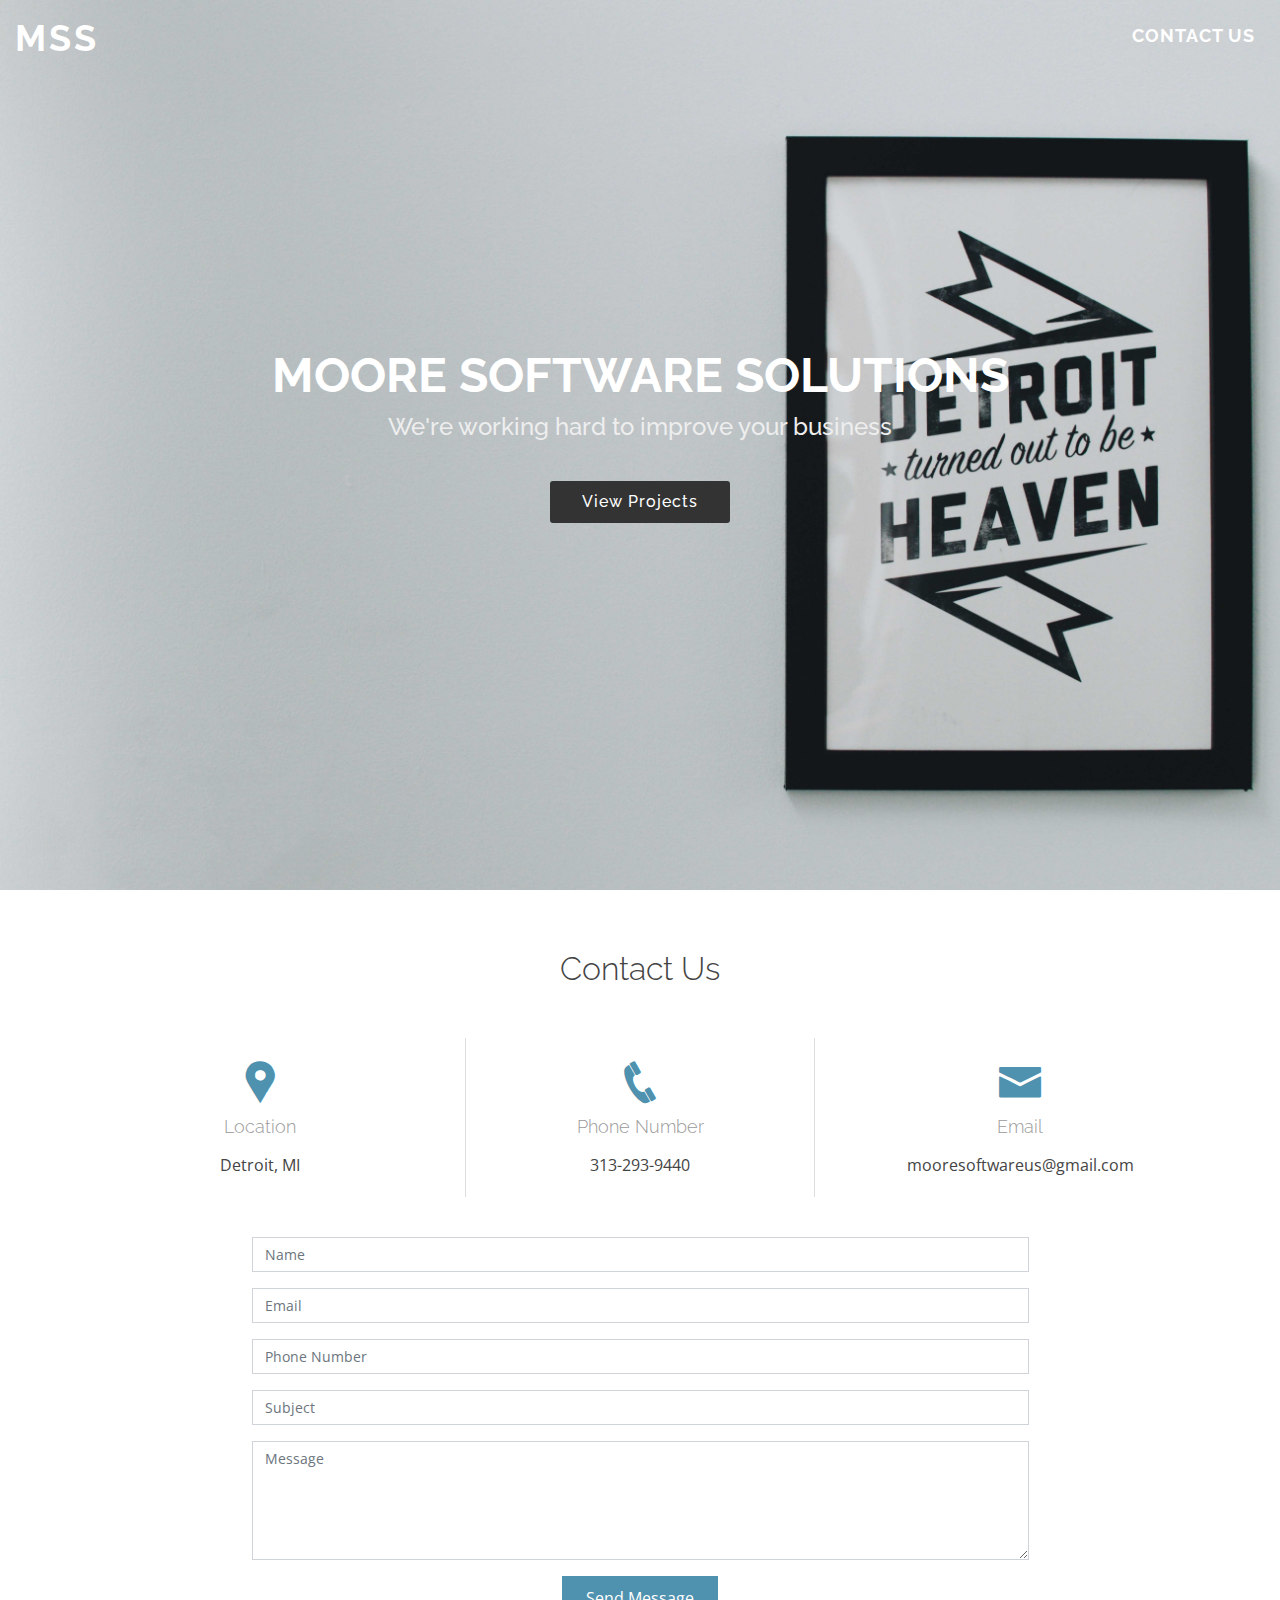
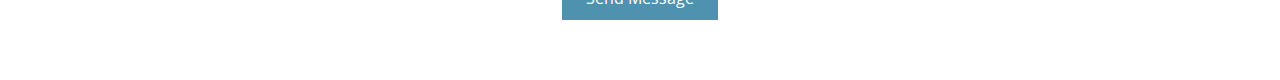
<file: landingPage/index.html>
<!DOCTYPE html>
<html lang="en">

<head>
  <meta charset="utf-8">
  <meta content="width=device-width, initial-scale=1.0" name="viewport">
  <title>MSS: Web Design & Development</title>
  <meta name="description" content="Our mission is to provide cutting-edge enterprise software solutions to organizations around the globe. We use leveraging the latest hardware and software technology to provide the best possible user experience.">
  <meta content="" name="keywords">

  <link rel="icon" href="../img/logo/logo2.png" alt="">
  <!-- Favicons -->
  <link href="assets/img/apple-touch-icon.png" rel="apple-touch-icon">

  <!-- Google Fonts -->
  <link href="https://fonts.googleapis.com/css?family=Open+Sans:300,300i,400,400i,600,600i,700,700i|Raleway:300,300i,400,400i,600,600i,700,700i" rel="stylesheet">

  <!-- Vendor CSS Files -->
  <link href="assets/vendor/bootstrap/css/bootstrap.min.css" rel="stylesheet">
  <link href="assets/vendor/icofont/icofont.min.css" rel="stylesheet">

  <!-- Template Main CSS File -->
  <link href="assets/css/style.css" rel="stylesheet">
  <!-- Global site tag (gtag.js) - Google Analytics -->
  <script async src="https://www.googletagmanager.com/gtag/js?id=UA-152462977-3"></script>
  <script>
    window.dataLayer = window.dataLayer || [];
    function gtag(){dataLayer.push(arguments);}
    gtag('js', new Date());

    gtag('config', 'UA-152462977-3');
  </script>
  <!-- Facebook Pixel Code -->
<script>
    !function(f,b,e,v,n,t,s)
    {if(f.fbq)return;n=f.fbq=function(){n.callMethod?
    n.callMethod.apply(n,arguments):n.queue.push(arguments)};
    if(!f._fbq)f._fbq=n;n.push=n;n.loaded=!0;n.version='2.0';
    n.queue=[];t=b.createElement(e);t.async=!0;
    t.src=v;s=b.getElementsByTagName(e)[0];
    s.parentNode.insertBefore(t,s)}(window, document,'script',
    'https://connect.facebook.net/en_US/fbevents.js');
    fbq('init', '842562409503535');
    fbq('track', 'PageView');
  </script>
  <noscript><img height="1" width="1" style="display:none"
    src="https://www.facebook.com/tr?id=842562409503535&ev=PageView&noscript=1"
  /></noscript>
  <!-- End Facebook Pixel Code -->

</head>

<body>

  <!-- ======= Header ======= -->
  <header id="header">
    <div class="container-fluid">

      <div class="logo float-left">
        <h1 class="font-weight-bold"><a href="../index.html"><span>MSS</span></a></h1>
      </div>

      <div class="contact-link float-right">
        <h4><a href="#contact" class="scrollto font-weight-bold" style="font-size: 18px; font-family: Raleway, sans-serif;">Contact Us</a></h4>
      </div>

    </div>
  </header><!-- End #header -->

  <!-- ======= Hero Section ======= -->
  <section id="hero">
    <div class="hero-container">
      <h1>Moore Software Solutions</h1>
      <h2>We're working hard to improve your business</h2>
      <a class="text-center" href="../index.html"><button class="viewSite">View Projects</button></a>
  </section><!-- End Hero -->

  <main id="main">

    <!-- ======= Contact Us Section ======= -->
    <section id="contact" class="contact">
      <div class="container">

        <div class="section-title">
          <h2>Contact Us</h2>
        </div>

        <div class="row contact-info">

          <div class="col-md-4">
            <div class="contact-address">
              <i class="icofont-google-map"></i>
              <h3>Location</h3>
              <address>Detroit, MI</address>
            </div>
          </div>

          <div class="col-md-4">
            <div class="contact-phone">
              <i class="icofont-phone"></i>
              <h3>Phone Number</h3>
              <p>313-293-9440</p>
            </div>
          </div>

          <div class="col-md-4">
            <div class="contact-email">
              <i class="icofont-envelope"></i>
              <h3>Email</h3>
              <p>mooresoftwareus@gmail.com</p>
            </div>
          </div>

        </div>

        <div class="form" style="width: 70%; margin: 0 auto;">
          <form action="../contactHandler.php" method="POST" class="php-email-form">
            <div class="form-group">
              <input type="text" name="Name" class="form-control" id="name" placeholder="Name" data-rule="minlen:4" data-msg="Enter Name" required />
              <div class="validate"></div>
            </div>
            <div class="form-group">
              <input type="email" class="form-control" name="Email" id="email" placeholder="Email" data-rule="email" data-msg="Enter Email" required />
              <div class="validate"></div>
            </div>
            <div class="form-group">
                <input type="phone" class="form-control" name="PhoneNumber" id="PhoneNumber" placeholder="Phone Number" data-rule="phone" data-msg="Enter Phone Number" required />
                <div class="validate"></div>
              </div>
            <div class="form-group">
              <input type="text" class="form-control" name="Subject" id="subject" placeholder="Subject" data-rule="minlen:4" data-msg="Please enter at least 8 chars of subject" required />
              <div class="validate"></div>
            </div>
            <div class="form-group">
              <textarea class="form-control" name="Message" rows="5" maxlength="1000" data-rule="required" data-msg="Please write something for us" placeholder="Message" required ></textarea>
              <div class="validate"></div>
            </div>
            <div class="text-center"><button type="submit">Send Message</button></div>
          </form>
        </div>

      </div>
  </main>

  <!-- Vendor JS Files -->
  <script src="assets/vendor/jquery/jquery.min.js"></script>
  <script src="assets/vendor/bootstrap/js/bootstrap.bundle.min.js"></script>
  <script src="assets/vendor/jquery.easing/jquery.easing.min.js"></script>
  <script src="assets/vendor/php-email-form/validate.js"></script>
  <script src="assets/vendor/jquery-countdown/jquery.countdown.min.js"></script>

  <!-- Template Main JS File -->
  <script src="assets/js/main.js"></script>

</body>

</html>
</file>
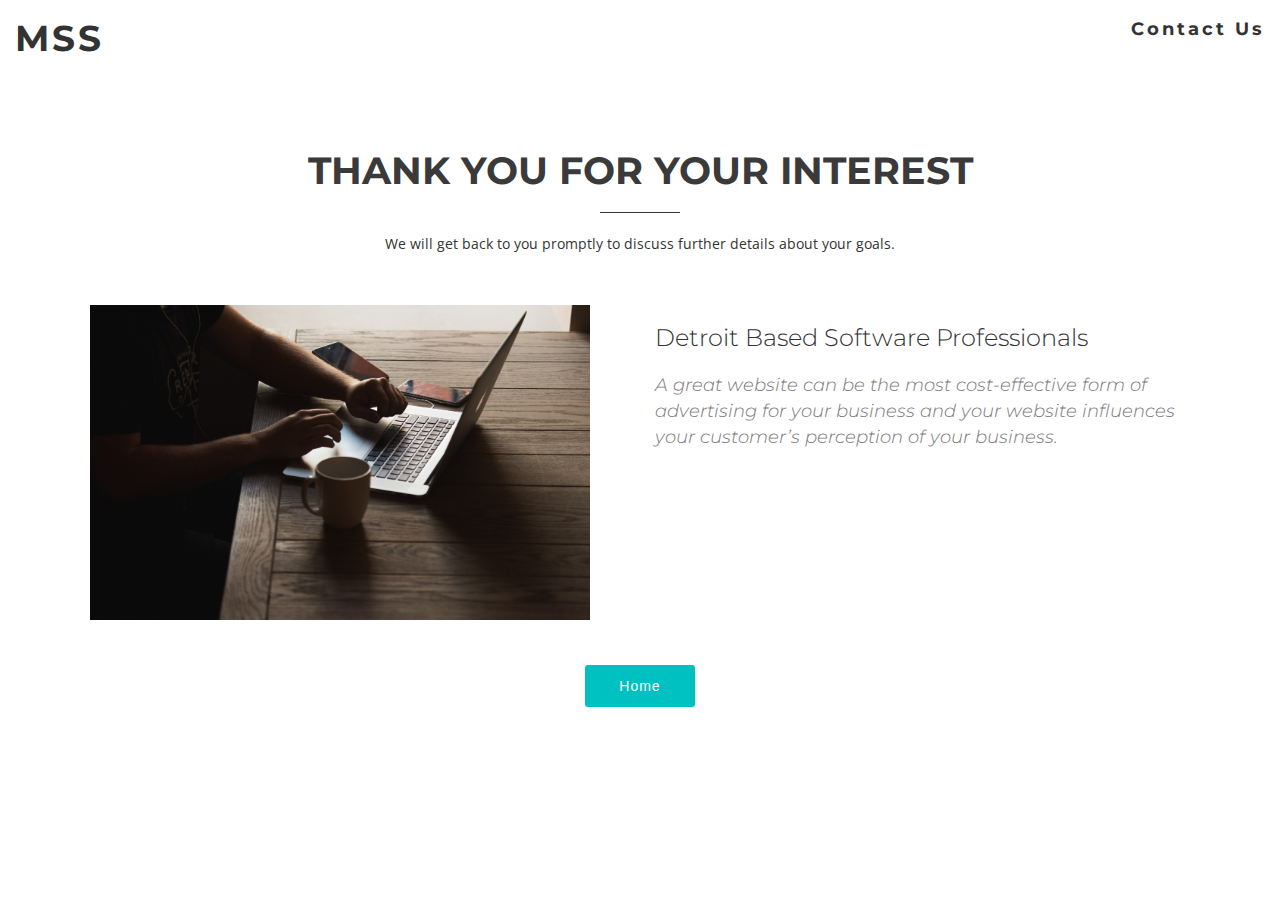
<file: thankYou.html>
<!DOCTYPE html>
<html>
<head>
  <title>MSS: Web Design & Development</title>
  <meta name="description" content="Our mission is to provide cutting-edge enterprise software solutions to organizations around the globe. We use leveraging the latest hardware and software technology to provide the best possible user experience.">
  <meta charset="utf-8" />
  <meta content="width=device-width, initial-scale=1, maximum-scale=1, user-scalable=no" name="viewport">
  
  <!-- css -->
  <link href="https://fonts.googleapis.com/css?family=Montserrat:400,700|Open+Sans:400,300,700,800" rel="stylesheet" media="screen">

  <link rel="icon" href="img/logo/logo2.png" alt="">
  <link href="css/bootstrap.min.css" rel="stylesheet" media="screen">
  <link href="css/style.css" rel="stylesheet" media="screen">
  <link href="color/default.css" rel="stylesheet" media="screen">
    <!-- Global site tag (gtag.js) - Google Analytics -->
  <script async src="https://www.googletagmanager.com/gtag/js?id=UA-152462977-3"></script>
  <script>
    window.dataLayer = window.dataLayer || [];
    function gtag(){dataLayer.push(arguments);}
    gtag('js', new Date());

    gtag('config', 'UA-152462977-3');
  </script>
  <!-- Facebook Pixel Code -->
<script>
        !function(f,b,e,v,n,t,s)
        {if(f.fbq)return;n=f.fbq=function(){n.callMethod?
        n.callMethod.apply(n,arguments):n.queue.push(arguments)};
        if(!f._fbq)f._fbq=n;n.push=n;n.loaded=!0;n.version='2.0';
        n.queue=[];t=b.createElement(e);t.async=!0;
        t.src=v;s=b.getElementsByTagName(e)[0];
        s.parentNode.insertBefore(t,s)}(window, document,'script',
        'https://connect.facebook.net/en_US/fbevents.js');
        fbq('init', '842562409503535');
        fbq('track', 'PageView');
      </script>
      <noscript><img height="1" width="1" style="display:none"
        src="https://www.facebook.com/tr?id=842562409503535&ev=PageView&noscript=1"
      /></noscript>
      <!-- End Facebook Pixel Code -->
</head>

<style>
    .home-section{
        padding: 50px 0px 50px 0px;
    }
    #header {
        height: 80px;
        padding: 20px 0;
        position: relative;
        z-index: 10;
    }

    #header .logo h1 {
        font-size: 36px;
        margin: 0;
        padding: 0;
        line-height: 1;
        letter-spacing: 3px;
    }

    #header .logo h1 a, #header .logo h1 a:hover {
        color: #333;
        text-decoration: none;
    }

    #header .logo h4 {
        font-size: 18px;
        margin: 0;
        padding: 0;
        line-height: 1;
        letter-spacing: 3px;
    }

    #header .logo h4 a, #header .logo h4 a:hover {
        color: #333;
        text-decoration: none;
    }

    #header .logo img {
        padding: 0;
        margin: 0;
        max-height: 40px;
    }

    #header .contact-link a {
        color: #333;
        padding-right: 10px;
        font-size: 12px;
        letter-spacing: 1px;
        text-transform: uppercase;
    }

    #header .contact-link a:hover {
        text-decoration: underline;
    }

    .homeBtn{
        font-family: "Raleway", sans-serif;
        font-weight: 500;
        font-size: 14px;
        letter-spacing: 1px;
        display: inline-block;
        padding: 12px 32px;
        border-radius: 3px;
        transition: 0.5s;
        line-height: 1;
        margin: 10px;
        color: #fff;
        background-color: #00c1c1;
        -webkit-animation-delay: 0.8s;
        animation-delay: 0.8s;
        border: 2px solid #00c1c1;
    }

    .homeBtn:hover{
        color: #fff;
        text-decoration: none;
    }

    @media (max-width: 768px) {
        #header .logo h1 {
            font-size: 28px;
            padding: 8px 0;
        }
        
        #header .logo h4 {
            font-size: 14px;
            padding: 8px 0;
        }
    }
</style>

<body>
    <header id="header">
        <div class="container-fluid">
            <div class="logo" style="float: left;">
                <h1 class="font-weight-bold"><a href="../index.html"><span>MSS</span></a></h1>
            </div>
            <div class="logo" style="float: right;">
                <h4><a href="#contact" class="font-weight-bold">Contact Us</a></h4>
            </div>
        </div>
    </header>

  <section id="about" class="home-section bg-white">
    <div class="container">
      <div class="row">
        <div class="col-md-offset-2 col-md-8">
          <div class="section-heading">
            <h2>Thank you for your interest</h2>
            <div class="heading-line"></div>
            <p>We will get back to you promptly to discuss further details about your goals.</p>
          </div>
        </div>
      </div>
      <div class="row wow fadeInUp">
        <div class="col-md-6 about-img">
          <img src="img/35.jpg" style="width: 90%; height: 90%;" alt="">
        </div>

        <div class="col-md-6 content">
          <h2>Detroit Based Software Professionals</h2>
          <h3>
              A great website can be the most cost-effective form of advertising for your business and
              your website influences your customer’s perception of your business.
          </h3>
          <!-- <p>
              MSS(Moore Software Solutions) is a young but experienced Web Development Agency
              We provide secure, 
              scalable and customized web applications.
              We bring full tech support for your web projects 
              from simple landing pages or web applications to multi-functional online stores with eCommerce. 
          </p> -->
        </div>
      </div>
      <a href="index.html" class="homeBtn animated fadeInUp">Home</a>

    </div>
  </section>
  <!-- js -->
  <script src="js/jquery.js"></script>
  <script src="js/bootstrap.min.js"></script>
  <script src="js/wow.min.js"></script>
  <script src="js/jquery.scrollTo.min.js"></script>
  <script src="js/jquery.nav.js"></script>
  <script src="js/modernizr.custom.js"></script>
  <script src="js/grid.js"></script>
  <script src="js/stellar.js"></script>
  <!-- Contact Form JavaScript File -->
  <script src="contactform/contactform.js"></script>

  <!-- Template Custom Javascript File -->
  <script src="js/custom.js"></script>

</body>

</html>
</file>
<file: color/default.css>
a, a:hover {
  color: #00c1c1;
}


/* Back to top button */
.back-to-top {
  background: #00c1c1;
  color: #fff;
}


.back-to-top:focus {
  background: #00c1c1;
  color: #fff;
}

.back-to-top:hover {
  background: #019090;
  color: #fff;
}

.navbar-default {
  background: #00c1c1;
}

.form-control:focus {
  border-color: #00c1c1;
  -webkit-box-shadow: inset 0 1px 1px rgba(0, 0, 0, .075), 0 0 2px #00c1c1;
  box-shadow: inset 0 1px 1px rgba(0, 0, 0, .075), 0 0 2px #00c1c1;
}

.service .carousel-indicators .active {
  background: #00c1c1;
}

.btn-theme {
  background: #00c1c1;
}

.contact-widget i {
  color: #00c1c1;
}
</file>
<file: landingPage/assets/css/style.css>
/**
* Template Name: WeBuild - v2.0.0
* Template URL: https://bootstrapmade.com/free-bootstrap-coming-soon-template-countdwon/
* Author: BootstrapMade.com
* License: https://bootstrapmade.com/license/
*/

/*--------------------------------------------------------------
# General
--------------------------------------------------------------*/
body {
  font-family: "Open Sans", sans-serif;
  color: #444;
}

a {
  color: #4f92af;
}

a:hover {
  color: #5eb8df;
  text-decoration: none;
}

h1, h2, h3, h4, h5, h6, .font-primary {
  font-family: "Raleway", sans-serif;
}

/*--------------------------------------------------------------
# Header
--------------------------------------------------------------*/
#header {
  height: 80px;
  padding: 20px 0;
  position: relative;
  z-index: 10;
}

#header .logo h1 {
  font-size: 36px;
  margin: 0;
  padding: 0;
  line-height: 1;
  font-weight: 300;
  letter-spacing: 3px;
}

#header .logo h1 a, #header .logo h1 a:hover {
  color: #fff;
  text-decoration: none;
}

#header .logo img {
  padding: 0;
  margin: 0;
  max-height: 40px;
}

#header .contact-link a {
  color: #fff;
  padding-right: 10px;
  font-size: 12px;
  letter-spacing: 1px;
  text-transform: uppercase;
}

#header .contact-link a:hover {
  text-decoration: underline;
}

@media (max-width: 768px) {
  #header .logo h1 {
    font-size: 28px;
    padding: 8px 0;
  }
}

/*--------------------------------------------------------------
# Hero Section
--------------------------------------------------------------*/
#hero {
  width: 100%;
  height: 100vh;
  background: url("../../../img/31.jpg") top center;
  background-size: cover;
  position: relative;
  margin-top: -90px;
  z-index: 9;
  /* countdown */
}

#hero .hero-container {
  position: absolute;
  bottom: 0;
  top: 0;
  left: 0;
  right: 0;
  display: flex;
  justify-content: center;
  align-items: center;
  flex-direction: column;
  text-align: center;
  padding: 0 15px;
}

#hero h1 {
  margin: 0 0 10px 0;
  font-size: 48px;
  font-weight: 700;
  line-height: 56px;
  text-transform: uppercase;
  color: #fff;
}

#hero h2 {
  color: #eee;
  margin-bottom: 30px;
  font-size: 24px;
}

.viewSite{
  font-family: "Raleway", sans-serif;
  font-weight: 500;
  font-size: 16px;
  letter-spacing: 1px;
  display: inline-block;
  padding: 7px 30px;
  border-radius: 3px;
  transition: 0.5s;
  margin: 10px;
  border: 2px solid #333;
  color: #fff;
  background: #333;
}
#hero .countdown {
  font-size: 48px;
  font-weight: 300;
  color: #fff;
  line-height: 56px;
  margin: 30px 0 60px 0;
}

#hero .php-email-form .validate {
  display: none;
  color: red;
  margin: 0 0 15px 0;
  font-weight: 400;
  font-size: 13px;
}

#hero .php-email-form .error-message {
  display: none;
  color: #fff;
  background: #ed3c0d;
  text-align: center;
  padding: 15px;
  font-weight: 600;
}

#hero .php-email-form .sent-message {
  display: none;
  color: #fff;
  background: #18d26e;
  text-align: center;
  padding: 15px;
  font-weight: 600;
}

#hero .php-email-form .loading {
  display: none;
  background: #fff;
  text-align: center;
  padding: 15px;
}

#hero .php-email-form .loading:before {
  content: "";
  display: inline-block;
  border-radius: 50%;
  width: 24px;
  height: 24px;
  margin: 0 10px -6px 0;
  border: 3px solid #18d26e;
  border-top-color: #eee;
  -webkit-animation: animate-loading-notify 1s linear infinite;
  animation: animate-loading-notify 1s linear infinite;
}

@-webkit-keyframes animate-loading-notify {
  0% {
    transform: rotate(0deg);
  }
  100% {
    transform: rotate(360deg);
  }
}

@keyframes animate-loading-notify {
  0% {
    transform: rotate(0deg);
  }
  100% {
    transform: rotate(360deg);
  }
}

#hero .php-email-form input {
  border-radius: 3px;
  box-shadow: none;
  font-size: 14px;
  border: 0;
  padding: 0px 15px 2px 15px;
  width: 250px;
  height: 40px;
  margin: 0 8px;
}

#hero .php-email-form button[type="submit"] {
  font-family: "Raleway", sans-serif;
  font-weight: 500;
  font-size: 16px;
  letter-spacing: 1px;
  display: inline-block;
  padding: 7px 30px;
  border-radius: 3px;
  transition: 0.5s;
  margin: 10px;
  border: 2px solid #4f92af;
  color: #fff;
  background: #4f92af;
}

#hero .php-email-form button[type="submit"]:hover {
  background: transparent;
  color: #fff;
  border: 2px solid #fff;
}

@media (min-width: 1024px) {
  #hero {
    background-attachment: fixed;
  }
}

@media (max-width: 768px) {
  #hero h1 {
    font-size: 28px;
    line-height: 36px;
  }
  #hero h2 {
    font-size: 18px;
    line-height: 24px;
    margin-bottom: 30px;
  }
  #hero .php-email-form input {
    margin: 0 auto;
  }
}

@media (max-width: 575px) {
  #hero .countdown {
    font-size: 32px;
    line-height: 38px;
  }
}

/*--------------------------------------------------------------
# Sections General
--------------------------------------------------------------*/
section {
  padding: 60px 0;
}

.section-bg {
  background-color: #f7fafc;
}

.section-title {
  text-align: center;
  padding-bottom: 30px;
}

.section-title h2 {
  font-size: 32px;
  font-weight: 300;
  margin-bottom: 20px;
  padding-bottom: 0;
}

.section-title p {
  margin-bottom: 0;
}

/*--------------------------------------------------------------
# Contact Us
--------------------------------------------------------------*/
.contact .contact-info {
  margin-bottom: 20px;
  text-align: center;
}

.contact .contact-info i {
  font-size: 48px;
  display: inline-block;
  margin-bottom: 10px;
  color: #4f92af;
}

.contact .contact-info address, .contact .contact-info p {
  margin-bottom: 0;
  color: #444;
}

.contact .contact-info h3 {
  font-size: 18px;
  margin-bottom: 15px;
  font-weight: 300;
  color: #999;
}

.contact .contact-info a {
  color: #000;
}

.contact .contact-info a:hover {
  color: #4f92af;
}

.contact .contact-address, .contact .contact-phone, .contact .contact-email {
  margin-bottom: 20px;
}

.contact .php-email-form .validate {
  display: none;
  color: red;
  margin: 0 0 15px 0;
  font-weight: 400;
  font-size: 13px;
}

.contact .php-email-form .error-message {
  display: none;
  color: #fff;
  background: #ed3c0d;
  text-align: center;
  padding: 15px;
  font-weight: 600;
}

.contact .php-email-form .sent-message {
  display: none;
  color: #fff;
  background: #18d26e;
  text-align: center;
  padding: 15px;
  font-weight: 600;
}

.contact .php-email-form .loading {
  display: none;
  background: #fff;
  text-align: center;
  padding: 15px;
}

.contact .php-email-form .loading:before {
  content: "";
  display: inline-block;
  border-radius: 50%;
  width: 24px;
  height: 24px;
  margin: 0 10px -6px 0;
  border: 3px solid #18d26e;
  border-top-color: #eee;
  -webkit-animation: animate-loading 1s linear infinite;
  animation: animate-loading 1s linear infinite;
}

.contact .php-email-form input, .contact .php-email-form textarea {
  border-radius: 0;
  box-shadow: none;
  font-size: 14px;
}

.contact .php-email-form input:focus, .contact .php-email-form textarea:focus {
  border-color: #4f92af;
}

.contact .php-email-form button[type="submit"] {
  background: #4f92af;
  border: 0;
  padding: 10px 24px;
  color: #fff;
  transition: 0.4s;
}

.contact .php-email-form button[type="submit"]:hover {
  background: #72a8bf;
}

@-webkit-keyframes animate-loading {
  0% {
    transform: rotate(0deg);
  }
  100% {
    transform: rotate(360deg);
  }
}

@keyframes animate-loading {
  0% {
    transform: rotate(0deg);
  }
  100% {
    transform: rotate(360deg);
  }
}

@media (min-width: 768px) {
  .contact .contact-phone {
    border-left: 1px solid #ddd;
    border-right: 1px solid #ddd;
  }
  .contact .contact-address, .contact .contact-phone, .contact .contact-email {
    padding: 20px 0;
  }
}

/*--------------------------------------------------------------
# Footer
--------------------------------------------------------------*/
#footer {
  background: #0d182d;
  padding: 30px 0;
  color: #fff;
  font-size: 14px;
}

#footer .copyright {
  text-align: center;
}

#footer .credits {
  padding-top: 10px;
  text-align: center;
  font-size: 13px;
  color: #fff;
}

#footer .credits a {
  color: #72a8bf;
}
</file>
<file: css/style.css>
/*
  Theme Name: Alstar
  Theme URL: https://bootstrapmade.com/alstar-free-parallax-bootstrap-template/
  Author: BootstrapMade.com
  Author URL: https://bootstrapmade.com
*/

/* ================================
Imports
================================= */
@import url('font-awesome.min.css');
@import url('simpletextrotator.css');
@import url('overwrite.css');
@import url('animate.css');

/* ================================
General
================================= */

body{
	text-align: center;
	font-family: 'Open Sans', sans-serif;
	font-size: 14px;
	line-height: 1.6em;
}

h1 {
	font-size: 36px;
}
h2 {
	font-size: 32px;
}
h3 {
	font-size: 28px;
}
h4 {
	font-size: 24px;
}
h5 {
	font-size: 20px;
}
h6 {
	font-size: 18px;
}

h1,h2,h3,h4,h5,h6,.h1,.h2,.h3,.h4,.h5,.h6{
	color: #3a3a3a;
	font-weight: 700;
	margin-bottom: 20px;
	font-family: 'Montserrat', sans-serif;
}


.lead{
	font-weight: 400;
}

button {
	display: inline-block;
	margin-bottom: 0;
	margin-bottom: 10px;
	padding: 6px 12px;
	border: 1px solid transparent;
	vertical-align: middle;
	text-align: center;
	white-space: nowrap;
	font-weight: normal;
	font-size: 14px;
	line-height: 1.428571429;
	cursor: pointer;
	-webkit-user-select: none;
	-moz-user-select: none;
	-ms-user-select: none;
	-o-user-select: none;
	user-select: none;
}
button.navbar-toggle {
	background: #2b2b2b;
	border: none;
	color: #fff;
}

.btn-theme,.btn-theme:hover,.btn-theme:focus{
	color: #fff;
}
.btn-theme:hover{
	background: transparent !important;
	border-color: #999;
	color: #999;
}


/* ================================
margin, padding
================================= */
.mar-top0 {
	margin-top: 0;
}
.mar-top10 {
	margin-top: 10px;
}
.mar-top20 {
	margin-top: 20px;
}
.mar-top30 {
	margin-top: 30px;
}
.mar-top40 {
	margin-top: 40px;
}


/* Back to top button */
.back-to-top {
  position: fixed;
  display: none;
  padding: 6px 12px 9px 12px;
  font-size: 16px;
  border-radius: 2px;
  right: 15px;
  bottom: 15px;
  transition: background 0.5s;
  z-index:1000;
}

@media (max-width: 768px) {
  .back-to-top {
    bottom: 15px;
  }
}

.back-to-top:focus {
  outline: none;
}

/* ================================
Navbar
================================= */

nav.navbar{
	position: fixed;
	top: -72px;
	margin-bottom: 0px;
	padding: 10px 0px 10px 0px;
	width: 100%;
	border-radius: 0px;
	transition: all 0.2s;
}

.navbar-nav{
	float: right;
}

nav.navbar.fixed-to-top{
	top: 0px;
}

.navbar-default{
	border: none;
	border-bottom: none;
	opacity: 1;
	display: none;
	z-index: 9999;
}

.navbar-default .navbar-nav>li>a {
	color: #fff;
	font-weight: 700;
	text-transform: uppercase;
}

.navbar-default .navbar-nav>li>a:hover, .navbar-default .navbar-nav>li>a:focus{
	color: #3A3A3A;
	cursor: pointer;
	-webkit-transition: all 300ms ease-in-out;
	-moz-transition: all 300ms ease-in-out;
	-ms-transition: all 300ms ease-in-out;
	-o-transition: all 300ms ease-in-out;
	transition: all 300ms ease-in-out;
	outline: 0;
}

/* brand / logo */
.navbar-default .navbar-brand{
	color: #fff;
	text-transform: uppercase;
	font-weight: 700;
	font-size: 2em;
}

/* ================================
Home sections
================================= */

.home-section {
	width: 100%;
	padding: 150px 0px 150px 0px;
}

/* --- heading --- */
.section-heading {
	margin-bottom: 50px;
}

.section-heading h2 {
	font-size: 38px;
	text-transform: uppercase;
}

.section-heading .heading-line {
	margin:0 auto;
	display: block;
	height: 1px;
	width: 80px;
	background: #333;
	margin-top: 10px;
	margin-bottom: 20px;
}


/* --- section bg var --- */

.bg-white {
	background: #fff;
}

.bg-gray {
	background: #f8f8f8;
}

.bg-dark {
	background: #575757;
}


/* --- section content general color --- */

.color-light h1,.color-light h2,.color-light h3,.color-light h4,.color-light h5,.color-light h6 {
	color: #fff;
}


.color-light p {
	color: #eee;
}


/* ==========================
Parallax
============================= */

#parallax1{
	background-image: url(../img/parallax/1.jpg);
}
#parallax2{
	background-image: url(../img/parallax/2.jpg);
}


/* ================================
Intro
================================= */

#intro {
  width: 100%;
  height: 100vh;
  background-color: rgba(0, 0, 0, 0.3);
}

#intro .item {
  width: 100%;
  height: 100vh;
  background-size: cover;
  background-position: center;
  background-repeat: no-repeat;
}

#intro .item::before {
  content: '';
  background-color: rgba(0, 0, 0, 0.3);
  position: absolute;
  height: 100%;
  width: 100%;
  top: 0;
  right: 0;
  left: 0;
  bottom: 0;
}

#intro .carousel-container {
  display: -webkit-box;
  display: -webkit-flex;
  display: -ms-flexbox;
  display: flex;
  -webkit-box-pack: center;
  -webkit-justify-content: center;
  -ms-flex-pack: center;
  justify-content: center;
  -webkit-box-align: center;
  -webkit-align-items: center;
  -ms-flex-align: center;
  align-items: center;
  position: absolute;
  bottom: 0;
  top: 0;
  left: 0;
  right: 0;
}

#intro .carousel-content {
  text-align: center;
}

#intro h2 {
  color: #fff;
  margin-bottom: 30px;
  font-size: 48px;
  font-weight: 700;
}

#intro p {
  width: 70%;
  -webkit-animation-delay: 0.4s;
  animation-delay: 0.4s;
  margin: 0 auto 30px auto;
  color: #fff;
}

@media (max-width: 768px ) {
  #intro h2 {
    font-size: 36px;
  }
}

#intro .carousel-inner .item {
  transition-property: opacity;
  background-position: center top;
}

#intro .carousel-inner .item,
#intro .carousel-inner .active.left,
#intro .carousel-inner .active.right {
  opacity: 0;
}

#intro .carousel-inner .active,
#intro .carousel-inner .next.left,
#intro .carousel-inner .prev.right {
  opacity: 1;
  transition: 0.9s;
}

#intro .carousel-inner .next,
#intro .carousel-inner .prev,
#intro .carousel-inner .active.left,
#intro .carousel-inner .active.right {
  left: 0;
  -webkit-transform: translate3d(0, 0, 0);
  transform: translate3d(0, 0, 0);
}

#intro .carousel-control-prev,
#intro .carousel-control-next {
  color: #fff;
  position: absolute;
  top: calc(50% - 15px);
}

#intro .carousel-control-prev {
  left: 20px;
}

#intro .carousel-control-next {
  right: 20px;
}

#intro .carousel-control-next-icon,
#intro .carousel-control-prev-icon {
  background: none;
  font-size: 48px;
  line-height: 1;
}

#intro .carousel-indicators {
  cursor: pointer;
}

#intro .btn-get-started {
  font-family: "Raleway", sans-serif;
  font-weight: 500;
  font-size: 14px;
  letter-spacing: 1px;
  display: inline-block;
  padding: 12px 32px;
  border-radius: 3px;
  transition: 0.5s;
  line-height: 1;
  margin: 10px;
  color: #fff;
  -webkit-animation-delay: 0.8s;
  animation-delay: 0.8s;
  border: 2px solid #00c1c1;
}

#intro .btn-get-started:hover {
  background: #00c1c1;
  color: #fff;
  text-decoration: none;
}

/* ================================
About
================================= */

#about .about-img {
  height: 350px;
  overflow: hidden;
}

#about .about-img img {
  margin-left: -15px;
  max-width: 100%;
}

@media (max-width: 768px) {
  #about .about-img {
    height: auto;
  }
  #about .about-img img {
    margin-left: 0;
    padding-bottom: 30px;
  }
}

#about .content h2 {
  color: #333;
  font-weight: 300;
  font-size: 24px;
  text-align: left;
}

#about .content h3 {
  color: #777;
  font-weight: 300;
  font-size: 18px;
  line-height: 26px;
  font-style: italic;
  text-align: left;
}

#about .content p {
  line-height: 26px;
  text-align: left;
}

#about .content p:last-child {
  margin-bottom: 0;
}

/* ================================
Team
================================= */
.box-team img {
	margin-bottom: 30px;
}



/* ================================
Services
================================= */
.service.carousel h4,.service.carousel p {
	text-align: left;
}


.service .carousel-control{
	background: none;
}

.service .screenshot{
	overflow: hidden;
	overflow: hidden;
	margin-right: auto;
	margin-left: auto;
}

.service .screenshot img{
	margin-right: auto;
	margin-left: auto;
	padding-left: 4px;
	width: 400px;
}

.service .carousel-indicators {
	position: relative;
	bottom: 0;
	left: 0;
	margin-top: 0px;
	margin-bottom: 0px;
	margin-left: 0px;
	padding: 5px;
	padding-bottom: 8px;
	width: 100%;
	background: #ffffff;
}

.service .carousel-indicators .active {
	width: 45px;
	height: 5px;
	border: none;
	border-radius: 0px;
}

.service .carousel-indicators li {
	display: inline-block;
	margin: 1px;
	width: 45px;
	height: 5px;
	border: none;
	border-radius: 0px;
	background: #eeeeee;
	text-indent: -999px;
	cursor: pointer;
}


/* ================================
Works
================================= */
.og-grid {
	list-style: none;
	padding: 20px 0;
	margin: 0 auto;
	text-align: center;
	width: 100%;
}

.og-grid li {
	display: inline-block;
	margin: 10px 5px 0 5px;
	vertical-align: top;
	height: 250px;
}

.og-grid li > a,
.og-grid li > a img {
	border: none;
	outline: none;
	display: block;
	position: relative;
}

.og-grid li.og-expanded > a::after {
	top: auto;
	border: solid transparent;
	content: " ";
	height: 0;
	width: 0;
	position: absolute;
	pointer-events: none;
	border-bottom-color: none;
	border-width: 15px;
	left: 50%;
	margin: -20px 0 0 -15px;
}

.og-expander {
	position: absolute;
	background: #FFF;
	top: auto;
	left: 0;
	width: 100%;
	margin-top: 10px;
	text-align: left;
	height: 0;
	overflow: hidden;
}

.og-expander-inner {
	padding: 50px 0;
	height: 100%;
}

.og-close {
	position: absolute;
	width: 40px;
	height: 40px;
	top: 20px;
	right: 20px;
	cursor: pointer;
}

.og-close::before,
.og-close::after {
	content: '';
	position: absolute;
	width: 100%;
	top: 50%;
	height: 1px;
	background: #888;
	-webkit-transform: rotate(45deg);
	-moz-transform: rotate(45deg);
	transform: rotate(45deg);
}

.og-close::after {
	-webkit-transform: rotate(-45deg);
	-moz-transform: rotate(-45deg);
	transform: rotate(-45deg);
}

.og-close:hover::before,
.og-close:hover::after {
	background: #333;
}

.og-fullimg,
.og-details {
	width: 50%;
	float: left;
	height: 100%;
	overflow: hidden;
	position: relative;
}

.og-details {
	padding: 0 40px 0 0;
}

.og-fullimg {
	text-align: center;
}

.og-fullimg img {
	display: inline-block;
	max-height: 80%;
	max-width: 80%;
}	

.og-details h4 {
	font-weight: 300;
	margin-bottom: 10px;
}

.og-details p {
	font-weight: 300;
	font-size: 16px;
	line-height: 1.6em;
	color: #555;
}

.og-details a {
	font-weight: 700;
	display: inline-block;
	margin: 30px 0 0;
	outline: none;
}


.og-details a:hover {
	border-color: #999;
	color: #999;
}

.og-loading {
	width: 20px;
	height: 20px;
	border-radius: 50%;
	background: #ddd;
	box-shadow: 0 0 1px #ccc, 15px 30px 1px #ccc, -15px 30px 1px #ccc;
	position: absolute;
	top: 50%;
	left: 50%;
	margin: -25px 0 0 -25px;
	-webkit-animation: loader 0.5s infinite ease-in-out both;
	-moz-animation: loader 0.5s infinite ease-in-out both;
	animation: loader 0.5s infinite ease-in-out both;
}

@-webkit-keyframes loader {
	0% { background: #ddd; }
	33% { background: #ccc; box-shadow: 0 0 1px #ccc, 15px 30px 1px #ccc, -15px 30px 1px #ddd; }
	66% { background: #ccc; box-shadow: 0 0 1px #ccc, 15px 30px 1px #ddd, -15px 30px 1px #ccc; }
}

@-moz-keyframes loader {
	0% { background: #ddd; }
	33% { background: #ccc; box-shadow: 0 0 1px #ccc, 15px 30px 1px #ccc, -15px 30px 1px #ddd; }
	66% { background: #ccc; box-shadow: 0 0 1px #ccc, 15px 30px 1px #ddd, -15px 30px 1px #ccc; }
}

@keyframes loader {
	0% { background: #ddd; }
	33% { background: #ccc; box-shadow: 0 0 1px #ccc, 15px 30px 1px #ccc, -15px 30px 1px #ddd; }
	66% { background: #ccc; box-shadow: 0 0 1px #ccc, 15px 30px 1px #ddd, -15px 30px 1px #ccc; }
}

@media screen and (max-width: 830px) {

	.og-expander h3 { font-size: 32px; }
	.og-expander p { font-size: 13px; }
	.og-expander a { font-size: 12px; }

}

@media screen and (max-width: 650px) {

	.og-fullimg { display: none; }
	.og-details { float: none; width: 100%; }

}

/* ================================
Contact
================================= */

.validation {
  color: red;
  display:none;
  margin: 0;
  font-weight:400;
  font-size:13px;
}

#sendmessage {
  color: green;
  border:1px solid green;
  display:none;
  text-align:center;
  padding:15px;
  font-weight:600;
  margin-bottom:15px;
}

#errormessage {
  color: red;
  display:none;
  border:1px solid red;
  text-align:center;
  padding:15px;
  font-weight:600;
  margin-bottom:15px;
}

#sendmessage.show, #errormessage.show, .show {
	display:block;
}

/* ================================
Clients
================================= */
ul.clients {
	list-style: none;
}
ul.clients li {
	display: inline;
}


/* ================================
Bottom widget
================================= */
#bottom-widget {
  overflow: hidden;
}
ul.social-network {
	margin: 0;
	margin-left:0;
	padding-left: 0;
	list-style: none;
}
ul.social-network li {
	display: inline;
	margin: 5px 5px;
}


ul.social-network li a:hover span .fa-circle {
	color: #2b2b2b;
}

ul.social-network li a i{
  transition: 0.3s
}
/* ================================
Footer
================================= */
footer {
	background: #00c1c1;
	color: #fff;
	padding: 50px 0 30px;
}

footer a {
	color: #fff;
}

footer a:hover {
	color: #fff;
	text-decoration: underline;
}

/* ================================
more media queries
================================= */

@media (max-width:768px) {

	header{
		padding-bottom: 50px;
		min-height: 1000px;
		height: 100%;
	}

	.navbar-nav {
		float: left;
		text-align: left;
	}

	.box-team, .box-team img {
		text-align: center;
	}
	.box-team img {
		float: none;
		margin:0 auto;
	}
	.box-team {
		margin-bottom: 30px;
	}

	.og-fullimg { display: none; }
	.og-details { float: none; width: 100%; padding: 0 40px; }

}

@media (max-width:992px) {

	.service.carousel .item h4, .service.carousel .item p{
		text-align: center;
	}

	.service p{
			margin-bottom: 60px;
	}
	.og-expander {
		background: transparent;

	}
	.og-details {
		padding: 0 20px;
	}

}

@media (max-width:480px){

	header .carousel-iphone, .detail .screenshot{
		width: 280px;
	}

	header .carousel, .detail .screenshot img{
		padding-top: 85px;
		width: 245px;
	}

	.service .screenshot img{
		margin-top: -12px;
		padding-top: 0px;
	}

	header{
		padding-top: 30px;
		padding-bottom: 0px;
	}

	header h1{
		font-size: 70px;
	}
}
</file>
